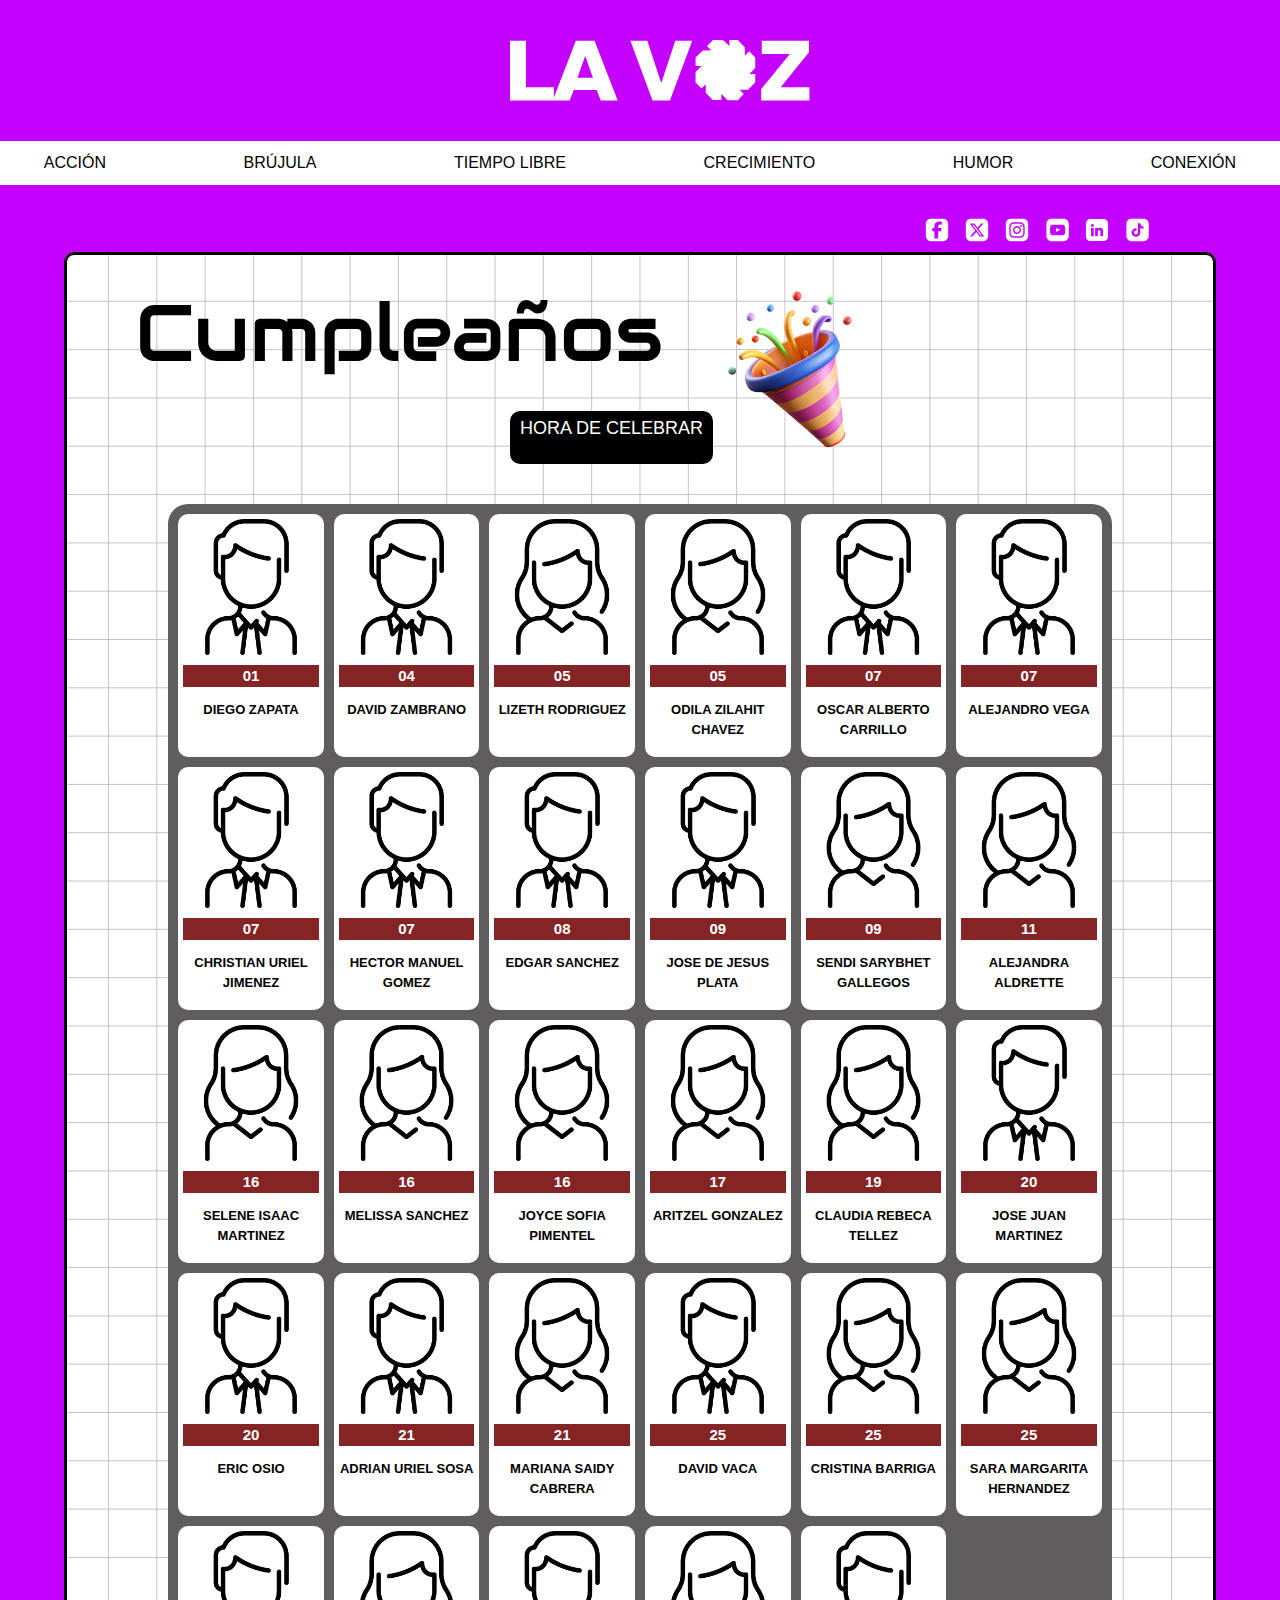
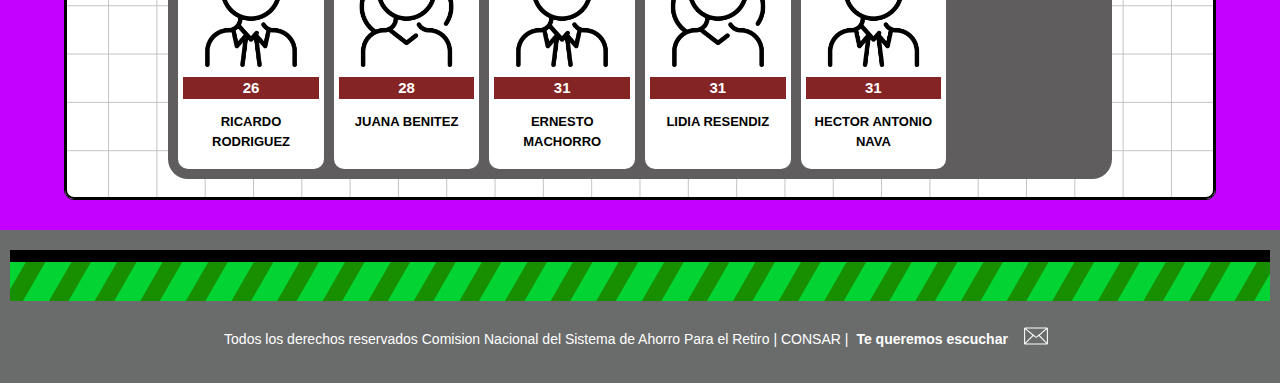
<file: cumpleaños.html>
<!DOCTYPE html>
<html lang="en">

<head>
    <!-- Google tag (gtag.js) -->
    <script async src="https://www.googletagmanager.com/gtag/js?id=G-C08WHWTTN7"></script>
    <script>
        window.dataLayer = window.dataLayer || [];
        function gtag() { dataLayer.push(arguments); }
        gtag('js', new Date());

        gtag('config', 'G-C08WHWTTN7');
    </script>
    <meta charset="UTF-8">
    <meta name="viewport" content="width=device-width, initial-scale=1.0">
    <title>La Voz | CUMPLEAÑOS</title>
    <link rel="stylesheet" href="css/normalize.css">
    <link rel="preconnect" href="https://fonts.googleapis.com">
    <link rel="preconnect" href="https://fonts.gstatic.com" crossorigin>
    <link href="https://fonts.googleapis.com/css2?family=Birthstone+Bounce:wght@400;500&display=swap" rel="stylesheet">
    <link href="https://fonts.googleapis.com/css2?family=Ephesis&family=Monsieur+La+Doulaise&display=swap"
        rel="stylesheet">
    <link rel="stylesheet" href="css/style.css">
    <link rel="stylesheet" href="css/cumpleaños.css">
    <link href="https://fonts.googleapis.com/css2?family=Audiowide&display=swap" rel="stylesheet">
</head>

<body>
    <header class="header">
        <a class="header__logo" href="index.html">
            <img class="header__logo--img" src="img/logo_la_voz.svg" alt="la_voz">
        </a>
    </header>

    <nav class="navegacion">
        <a class="navegacion__enlace" href="accion.html">acción</a>
        <a class="navegacion__enlace" href="brujula.html">brújula</a>
        <a class="navegacion__enlace" href="tiempo_libre.html">tiempo libre</a>
        <a class="navegacion__enlace" href="crecimiento.html">crecimiento</a>
        <a class="navegacion__enlace" href="humor.html"> humor</a>
        <a class="navegacion__enlace" href="conexion.html">conexión</a>
    </nav>

    <main>
        <section class="iconsLinks">
            <a target="_blank" href="https://www.facebook.com/ConsarMexico/?locale=es_LA">
                <img class="icon" src="img/icons/facebook.svg" alt="facebook">
            </a>
            <a target="_blank" arget="_blank" href="https://x.com/consar_mx?lang=es">
                <img class="icon" src="img/icons/twitterX.svg" alt="X">
            </a>
            <a target="_blank" href="https://www.instagram.com/consar_mx/?hl=es">
                <img class="icon" src="img/icons/instagram.svg" alt="instagram">
            </a>
            <a target="_blank" href="https://www.youtube.com/user/CONSARMexico">
                <img class="icon" src="img/icons/youtube.svg" alt="youtube">
            </a>
            <a target="_blank" href="https://www.linkedin.com/company/consar-mx/posts/?feedView=all">
                <img class="icon" src="img/icons/linkedin.svg" alt="linkedin">
            </a>
            <a target="_blank" href="https://www.tiktok.com/@consar_mx">
                <img class="icon" src="img/icons/tiktok.svg" alt="tiktok">
            </a>
        </section>

        <section class="seccion__cumpleaños">
            <div class="grid__caja--cumpleaños">
                <!--
                <img class="titulo__cumpleaños" src="img/fotos/CUMPLEAÑOS 1.svg" alt="cumpleaños hora de celebrar">
            -->
                <div class="cumpleaños__hora">

                    <p class="titulo_cumpleanos">Cumpleaños</p>
                    <p class="texto__relleno">hora de celebrar</p>
                    <img class="img__celebra" src="img/fotos/celebra.webp" alt="selebrar">
                </div>

                <!-- .grid nos ayudara con la responsibilidad de la pagina -->
                <!-- Seccion de cumpleaños del mes -->
                <div class="calendario">
                    <div class="grid">

                        <div class="cumpleaños">
                            <img class="cumpleaños__foto" src="img/fotos/hombre.webp" alt="foto">
                            <p class="cumpleaños__dia">01</p>
                            <p class="nombre__persona">diego zapata</p>
                        </div>

                        <div class="cumpleaños">
                            <img class="cumpleaños__foto" src="img/fotos/hombre.webp" alt="foto">
                            <p class="cumpleaños__dia">04</p>
                            <p class="nombre__persona">david zambrano</p>
                        </div>

                        <div class="cumpleaños">
                            <img class="cumpleaños__foto" src="img/fotos/mujer.png" alt="foto">
                            <p class="cumpleaños__dia">05</p>
                            <p class="nombre__persona">lizeth rodriguez</p>
                        </div>

                        <div class="cumpleaños">
                            <img class="cumpleaños__foto" src="img/fotos/mujer.png" alt="foto">
                            <p class="cumpleaños__dia">05</p>
                            <p class="nombre__persona">odila zilahit chavez</p>
                        </div>

                        <div class="cumpleaños">
                            <img class="cumpleaños__foto" src="img/fotos/hombre.webp" alt="foto">
                            <p class="cumpleaños__dia">07</p>
                            <p class="nombre__persona">oscar alberto carrillo</p>
                        </div>

                        <div class="cumpleaños">
                            <img class="cumpleaños__foto" src="img/fotos/hombre.webp" alt="foto">
                            <p class="cumpleaños__dia">07</p>
                            <p class="nombre__persona">alejandro vega</p>
                        </div>

                        <div class="cumpleaños">
                            <img class="cumpleaños__foto" src="img/fotos/hombre.webp" alt="foto">
                            <p class="cumpleaños__dia">07</p>
                            <p class="nombre__persona">christian uriel jimenez</p>
                        </div>

                        <div class="cumpleaños">
                            <img class="cumpleaños__foto" src="img/fotos/hombre.webp" alt="foto">
                            <p class="cumpleaños__dia">07</p>
                            <p class="nombre__persona">hector manuel gomez</p>
                        </div>

                        <div class="cumpleaños">
                            <img class="cumpleaños__foto" src="img/fotos/hombre.webp" alt="foto">
                            <p class="cumpleaños__dia">08</p>
                            <p class="nombre__persona">edgar sanchez</p>
                        </div>

                        <div class="cumpleaños">
                            <img class="cumpleaños__foto" src="img/fotos/hombre.webp" alt="foto">
                            <p class="cumpleaños__dia">09</p>
                            <p class="nombre__persona">jose de jesus plata</p>
                        </div>

                        <div class="cumpleaños">
                            <img class="cumpleaños__foto" src="img/fotos/mujer.png" alt="foto">
                            <p class="cumpleaños__dia">09</p>
                            <p class="nombre__persona">sendi sarybhet gallegos</p>
                        </div>

                        <div class="cumpleaños">
                            <img class="cumpleaños__foto" src="img/fotos/mujer.png" alt="foto">
                            <p class="cumpleaños__dia">11</p>
                            <p class="nombre__persona">alejandra aldrette</p>
                        </div>

                        <div class="cumpleaños">
                            <img class="cumpleaños__foto" src="img/fotos/mujer.png" alt="foto">
                            <p class="cumpleaños__dia">16</p>
                            <p class="nombre__persona">selene isaac martinez</p>
                        </div>

                        <div class="cumpleaños">
                            <img class="cumpleaños__foto" src="img/fotos/mujer.png" alt="foto">
                            <p class="cumpleaños__dia">16</p>
                            <p class="nombre__persona">melissa sanchez</p>
                        </div>

                        <div class="cumpleaños">
                            <img class="cumpleaños__foto" src="img/fotos/mujer.png" alt="foto">
                            <p class="cumpleaños__dia">16</p>
                            <p class="nombre__persona">joyce sofia pimentel</p>
                        </div>

                        <div class="cumpleaños">
                            <img class="cumpleaños__foto" src="img/fotos/mujer.png" alt="foto">
                            <p class="cumpleaños__dia">17</p>
                            <p class="nombre__persona">aritzel gonzalez</p>
                        </div>

                        <div class="cumpleaños">
                            <img class="cumpleaños__foto" src="img/fotos/mujer.png" alt="foto">
                            <p class="cumpleaños__dia">19</p>
                            <p class="nombre__persona">claudia rebeca tellez</p>
                        </div>

                        <div class="cumpleaños">
                            <img class="cumpleaños__foto" src="img/fotos/hombre.webp" alt="foto">
                            <p class="cumpleaños__dia">20</p>
                            <p class="nombre__persona">jose juan martinez</p>
                        </div>

                        <div class="cumpleaños">
                            <img class="cumpleaños__foto" src="img/fotos/hombre.webp" alt="foto">
                            <p class="cumpleaños__dia">20</p>
                            <p class="nombre__persona">eric osio</p>
                        </div>

                        <div class="cumpleaños">
                            <img class="cumpleaños__foto" src="img/fotos/hombre.webp" alt="foto">
                            <p class="cumpleaños__dia">21</p>
                            <p class="nombre__persona">adrian uriel sosa</p>
                        </div>

                        <div class="cumpleaños">
                            <img class="cumpleaños__foto" src="img/fotos/mujer.png" alt="foto">
                            <p class="cumpleaños__dia">21</p>
                            <p class="nombre__persona">mariana saidy cabrera</p>
                        </div>

                        <div class="cumpleaños">
                            <img class="cumpleaños__foto" src="img/fotos/hombre.webp" alt="foto">
                            <p class="cumpleaños__dia">25</p>
                            <p class="nombre__persona">david vaca</p>
                        </div>

                        <div class="cumpleaños">
                            <img class="cumpleaños__foto" src="img/fotos/mujer.png" alt="foto">
                            <p class="cumpleaños__dia">25</p>
                            <p class="nombre__persona">cristina barriga</p>
                        </div>

                        <div class="cumpleaños">
                            <img class="cumpleaños__foto" src="img/fotos/mujer.png" alt="foto">
                            <p class="cumpleaños__dia">25</p>
                            <p class="nombre__persona">sara margarita hernandez</p>
                        </div>

                        <div class="cumpleaños">
                            <img class="cumpleaños__foto" src="img/fotos/hombre.webp" alt="foto">
                            <p class="cumpleaños__dia">26</p>
                            <p class="nombre__persona">ricardo rodriguez</p>
                        </div>

                        <div class="cumpleaños">
                            <img class="cumpleaños__foto" src="img/fotos/mujer.png" alt="foto">
                            <p class="cumpleaños__dia">28</p>
                            <p class="nombre__persona">juana benitez</p>
                        </div>

                        <div class="cumpleaños">
                            <img class="cumpleaños__foto" src="img/fotos/hombre.webp" alt="foto">
                            <p class="cumpleaños__dia">31</p>
                            <p class="nombre__persona">ernesto machorro</p>
                        </div>

                        <div class="cumpleaños">
                            <img class="cumpleaños__foto" src="img/fotos/mujer.png" alt="foto">
                            <p class="cumpleaños__dia">31</p>
                            <p class="nombre__persona">lidia resendiz</p>
                        </div>

                        <div class="cumpleaños">
                            <img class="cumpleaños__foto" src="img/fotos/hombre.webp" alt="foto">
                            <p class="cumpleaños__dia">31</p>
                            <p class="nombre__persona">hector antonio nava</p>
                        </div>

                    </div> <!-- .calendario -->
                </div> <!-- .grid caja cumpleaños -->
            </div>
        </section>

        <section class="seccion__calendario">

        </section>
    </main>
    <footer class="footer">
        <img src="img/pleca/pleca1.svg" alt="pleca">
        <div class="correo">
            <p class="footer__texto2">Todos los derechos reservados Comision Nacional del Sistema de Ahorro Para el
                Retiro | CONSAR |</P>
            <p class="footer__texto"> Te queremos escuchar </p>
            <a href="mailto:comunicacion_interna@consar.gob.mx" class="enlace-svg">
                <img class="icon--sobre" src="img/icons/sobre.svg" alt="Contactar por correo">
            </a>
        </div>
    </footer>
</body>

</html>
</file>
<file: css/style.css>
:root {
    --primario: #c400ff;
    --primarioAccion: #ef3e3e;
    --primarioBrujula: #0010ff;
    --primarioTiempo: #fc00c0;
    --primarioCrecimiento: #ede053;
    --primarioHumor: #e75915;
    --primarioConexion: #04d334;
    --blanco: white;
    --gris: rgb(95, 93, 93);
    --negro: black;
    --footer: rgb(106, 108, 108);
    --azul: rgb(25, 25, 254);
    --rojo: rgb(219, 102, 102);

    /** Fuentes principales **/
    --fuentePrimaria: "Montserrat", sans-serif;
    --fuenteSecundaria: "Audiowide", sans-serif;
    --fuenteSecundaria2: "Ephesis", cursive;
    --fuenteContenidos: "Noto Sans", sans-serif;
    /* "Roboto Mono", monospace; */
}

/** Snipet **/
/** "https://www.paulirish.com/2012/box-sizing-border-box-ftw/" **/
html {
    box-sizing: border-box;
    font-size: 62.5%;
    /** 1 rem es 10px **/
}

/* --------------- GOLBALES --------------- */
*,
*:before,
*:after {
    box-sizing: inherit;
}

/** Globales **/
body {
    background-color: var(--primario);
    font-size: 1.6rem;
    line-height: 1.5;
}

h1 {
    font-size: 8rem;
    color: var(--negro);
    font-family: var(--fuenteSecundaria);
}

p {
    font-family: Arial, Helvetica, sans-serif;
    font-size: 1.8rem;
    color: var(--negro);
}

a {
    text-decoration: none;
}

img {
    max-width: 100%;
}

/** ---------------- Header  ---------------- **/

.header {
    position: sticky;
    /* Se queda pegado al hacer scroll */
    top: 0;
    /* Define dónde se debe pegar (en el borde superior) */
    z-index: 1000;
    /* Muy importante para que pase por encima del contenido */
    background-color: var(--primario);
    /* Fondo sólido para que no sea transparente */

    display: flex;
    justify-content: center;
    padding: 0;
}

@media (min-width: 768px) {
    .header {
        position: static;
        width: 100%;
        display: flex;
        justify-content: center;
        padding: 0;
        flex-direction: column;
        /* Alinea Logo arriba y Nav abajo */
        align-items: stretch;
        /* Centra el logo y el nav horizontalmente */
        background-color: var(--primario);
    }
}

.header__logo {
    width: 30rem;
    height: auto;
    display: block;
}

@media (min-width: 768px) {
    .header__logo {
        /* ESTO LO CENTRA HORIZONTALMENTE */
        margin-left: auto;
        margin-right: auto;
        margin-top: 2rem;
        margin-bottom: 2rem;
    }
}

.header__logo--img {
    width: 15rem;
    display: block;
    margin: 2rem auto;
}

@media (min-width: 768px) {
    .header__logo--img {
        width: 100%;
        display: block;
        margin: 2rem;
    }
}

/** ---------------- footer ---------------- **/
.footer {
    background-color: var(--footer);
    text-align: center;
    padding: 2rem 1rem;
    /* Espaciado interno para que respire en el celular */
    margin-top: auto;
    display: flex;
    flex-direction: column;
    /* Apila los elementos verticalmente */
    gap: 1.5rem;
    /* Espacio entre el correo y los textos */
    align-items: center;
}

.correo {
    display: flex;
    justify-content: center;
    align-items: center;
    gap: 0.8rem;
}

.icon--sobre {
    width: 4rem;
}

.footer__texto,
.footer__texto2 {
    font-family: var(--fuentePrimaria);
    font-size: 1.4rem;
    color: var(--blanco);
    margin: 0.5rem 0;
}

.footer__texto {
    font-weight: bold;
}

/* ---------------- Navegación ---------------- */
.navegacion {
    background-color: var(--blanco);
    padding: 1rem 0;
    display: flex;
    align-items: center;
    justify-content: space-around;
    width: 100%;
    gap: 5rem;
    transition: max-height 0.3s ease-in-out;
}

@media (max-width: 768px) {
    .navegacion {
        width: 100%;
        display: grid;
        gap: 2rem;
        flex-direction: column;
        align-items: center;
        text-align: justify;
    }
}

.navegacion__enlace {
    font-family: var(--fuentePrimaria);
    color: var(--negro);
    gap: 2rem;
    text-transform: uppercase;
    margin: 0rem auto;
}

.navegacion__enlace--activo,
.navegacion__enlace:hover {
    color: var(--primario);
    font-weight: bold;
}

.gif {
    display: flex;
    width: 4rem;
    justify-self: center;
}

.navegacion__enlace--gif {
    display: inline-flex;
    align-items: center;
    gap: 5px;
    text-decoration: none;
}

.iconsLinks {
    display: flex;
    justify-content: flex-end;
    margin-right: 10%;
    gap: 1rem;
    padding: 3rem 0 0 0;
}

.icon {
    width: 3rem;
}

/* HAMBURGUEZA */
/* --- Estilos para el botón (Oculto por defecto en desktop) --- */
.hamburger {
    display: none;
    cursor: pointer;
    background: none;
    border: none;
    flex-direction: column;
    gap: 5px;
}

.hamburger span {
    display: block;
    width: 30px;
    height: 4px;
    background-color: var(--negro);
    border-radius: 2px;
    transition: 0.3s;
}

/* --- Tu navegación base (Desktop) --- */
.navegacion {
    background-color: var(--blanco);
    padding: 1rem 0;
    display: flex;
    align-items: center;
    gap: 5rem;
    transition: max-height 0.3s ease-in-out;
}

/* --- Ajustes para Móvil (768px o menos) --- */
@media (max-width: 768px) {
    .header {
        display: flex;
        justify-content: space-between;
        align-items: center;
        padding: 1rem 2rem;
        background-color: var(--primario);
    }

    .hamburger {
        display: flex;
        /* Aparece en móvil */
    }

    .navegacion {
        /* display: none; */
        display: flex;
        opacity: 0;
        visibility: hidden;
        max-height: 0;
        overflow: hidden;

        /* Se oculta por defecto */
        flex-direction: column;
        gap: 2rem;
        position: absolute;
        top: 70px;
        /* Ajusta según el alto de tu header */
        left: 0;
        width: 100%;
        background-color: var(--blanco);
        padding: 0;
        box-shadow: 0 10px 10px rgba(0, 0, 0, 0.1);
        z-index: 100;

        transition: max-height 0.5s ease-in-out, opacity 0.3s ease, padding 0.5s ease;
        border-radius: 0 0 2rem 2rem;
    }

    /* Clase que activaremos con JS */
    .navegacion--active {
        opacity: 1;
        visibility: visible;
        max-height: 500px;
        padding: 2rem 0;
    }
    /* Redondeado del último enlace para que coincida con el contenedor */
    .navegacion__enlace:last-child {
        border-radius: 0 0 2rem 2rem;
}

/* HAMBURGUEZA FIN */

/* ----------------- Paguina de INICIO ----------------- */
.seccion__inicio {
    display: flex;
    justify-content: center;
    padding: 0 0 3rem 0;
}

.grid__caja--inicio {
    border: 0.1rem solid black;
    /* Borde exterior */
    box-shadow: inset 0 0 0 0.2rem black;
    /* Borde interno */

    position: relative;
    display: grid;
    grid-template-columns: repeat(2, 1fr);
    align-items: center;
    width: 90%;
    background-color: var(--blanco);
    padding: 1rem;
    border-radius: 1rem;
    gap: 1rem;

    /* Imagen de fondo en el contenedor */
    background-image: url(../img/mesa.svg);
    background-size: cover;
    /* Hace que cubra todo el contenedor */
    background-position: center;
    /* Centra la imagen */
    background-repeat: no-repeat;
    /* Evita que se repita */
}

@media (min-width: 768px) {
    .grid__caja--inicio {
        grid-template-columns: repeat(3, 1fr);
    }
}

.puerquito {
    display: flex;
    width: 80%;
    justify-self: center;
    animation:
        aparecer 0.8s cubic-bezier(0.25, 0.46, 0.45, 0.94) both,
        flotar 3s ease-in-out infinite 0.8s;
}

@media (min-width: 768px) {
    .puerquito {
        grid-column: 1/2;
        grid-row: 1/3;
    }
}

/* Animación de entrada */
@keyframes aparecer {
    0% {
        transform: translateX(-50px);
        opacity: 0;
    }

    100% {
        transform: translateX(0);
        opacity: 1;
    }
}

/* Animación de bucle */
@keyframes flotar {

    0%,
    100% {
        transform: translateY(0);
    }

    50% {
        transform: translateY(-15px);
    }
}

.mes__img {
    position: relative;
    justify-self: center;
}

.boton__puntero {
    display: flex;
    /* Pone el botón y el puntero en la misma línea */
    justify-content: center;
    /* Centra el grupo horizontalmente */
    align-items: center;
    /* Alinea verticalmente el puntero con el botón */
    gap: 0rem;
    /* Espacio opcional entre el botón y el puntero */
    width: 100%;
    grid-column: 1/3;
    grid-row: 3/4;
}

@media (min-width: 768px) {
    .boton__puntero {
        grid-column: 2/3;
        grid-row: 2/3;
    }
}


.puntero {
    justify-self: start;
    position: relative;
    width: 4rem;
}

.botonCumpleaños {
    display: table;
    align-items: center;
    width: 15rem;
}

.imagen_temporada {
    display: flex;
    width: 80%;
    justify-self: flex-end;
    align-self: end;
    /* ... tus estilos actuales ... */
    animation: aparecer_imagen_temporada 0.8s cubic-bezier(0.25, 0.46, 0.45, 0.94) both;
}

@media (min-width: 768px) {
    .imagen_temporada {
        width: 80%;
    }
}

@keyframes aparecer_imagen_temporada {
    0% {
        transform: translateX(50px);
        /* Viene desde la derecha */
        opacity: 0;
    }

    100% {
        transform: translateX(0);
        opacity: 1;
    }
}

/* --------- Efecto boton cumpleaños -------- */
.botonCumpleaños__boton {
    text-transform: uppercase;
    padding: 14px 28px;
    font-size: 18px;
    font-family: var(--fuentePrimaria);
    color: #fff;
    /* Fondo inicial */
    background: #c022b5;
    border: none;
    border-radius: 50px;
    cursor: pointer;
    box-shadow: 0 8px 20px rgba(255, 111, 145, 0.45);

    /* Preparar la transición de tamaño */
    transition: transform 0.2s ease;

    /* Aplicar la animación de colores infinita */
    animation: coloresVivos 6s infinite alternate;
}

/* Efecto de aumento de tamaño al pasar el mouse (15% más grande) */
.botonCumpleaños__boton:hover {
    transform: scale(1.15);
}

/* Animación de los colores del botón */
@keyframes coloresVivos {
    0% {
        background-color: #c022b5;
        /* Color 1 */
    }

    50% {
        background-color: #ff9671;
        /* Color 2 */
    }

    100% {
        background-color: #27d282;
        /* Color 3 */
    }
}

.contenedor__mes {
    display: grid;
    width: 100%;
    grid-column: 1/3;
    grid-row: 1/2;
}

@media (min-width: 768px) {
    .contenedor__mes {
        grid-column: 2/3;
        grid-row: 1/3;
    }
}


.texto__caja--auto {
    display: inline-flex;
    padding: 0 1rem;
    font-family: var(--fuentePrimaria);
    text-transform: uppercase;
    background-color: var(--negro);
    color: var(--blanco);
    border-radius: 1rem;
    justify-content: center;
    font-weight: bold;
    font-size: 4rem;
    margin-top: 0;
    /* Quita el espacio exterior arriba */
    margin-bottom: 0;
    /* Quita el espacio exterior abajo */
    padding-top: 0;
    /* Quita el espacio interior arriba */
    padding-bottom: 0;
    /* Quita el espacio interior abajo */
    justify-self: flex-end;
}

.titulo_mes {
    font-family: var(--fuenteSecundaria);
    /**font-weight: bold;**/
    font-size: 12rem;
    margin-top: 0;
    /* Quita el espacio exterior arriba */
    margin-bottom: 0;
    /* Quita el espacio exterior abajo */
    padding-top: 0;
    /* Quita el espacio interior arriba */
    padding-bottom: 0;
    /* Quita el espacio interior abajo */
    justify-self: center;
}
</file>
<file: css/cumpleaños.css>
/* ------------------ PAGINA DE CUMPLEAÑOS ------------------ */

/** -------------------  Cumpleaños ------------------- **/
.seccion__cumpleaños {
    display: flex;
    justify-content: center;
    padding: 0 0 3rem 0;
    grid-column: 1/6;
}

.grid__caja--cumpleaños {
    position: relative;
    display: grid;
    grid-template-columns: repeat(2, 1fr);
    align-items: center;
    width: 95%;
    /* Un poco más ancho en móvil */
    gap: 1rem;
    padding: 1rem;
    background-color: var(--blanco);
    border: 0.1rem solid black;
    box-shadow: inset 0 0 0 0.2rem black;
    border-radius: 1rem;
    background-image: url(../img/mesa.svg);
    background-size: cover;
    background-position: center;
    background-repeat: no-repeat;
}

/* ESTILOS PARA ESCRITORIO (Mayores a 768px) */
@media (min-width: 768px) {
    .grid__caja--cumpleaños {
        /* SOLO pones lo que cambia */
        grid-template-columns: repeat(5, 1fr);
        /* Aquí aplicas las 8 columnas */
        width: 90%;
        padding: 2rem;
        /* Si quieres más espacio en PC */
        gap: 2rem;
    }
}


.titulo_cumpleanos {
    font-family: var(--fuenteSecundaria);
    /**font-weight: bold;**/
    font-size: 8rem;
    margin-top: 0;      /* Quita el espacio exterior arriba */
    margin-bottom: 0;   /* Quita el espacio exterior abajo */
    padding-top: 0;     /* Quita el espacio interior arriba */
    padding-bottom: 0;  /* Quita el espacio interior abajo */
    justify-self: center;
    padding: 0 5rem; /* Separacion de los extremos*/
}

.cursiva__cumpleaños {
    margin: 0;
    font-size: 12rem;
    color: var(--negro);
    font-family: var(--fuenteSecundaria);
    justify-self: flex-end;
}

.cumpleaños__hora {
    display: grid;
    grid-column: 1/6;
    max-width: 70%;
}

.texto__relleno {
    display: flex;
    white-space: nowrap;
    width: fit-content;
    justify-self: start;
    height: auto;
    padding: 0.4rem 1rem;
    margin: 0;
    font-family: var(--fuentePrimaria);
    border-radius: 1rem;
    text-transform: uppercase;
    color: var(--blanco);
    background-color: var(--negro);
    grid-row: 2/3;
    justify-self: flex-end;
}

.img__celebra {
    width: 15rem;
    grid-column: 4/5;
    grid-row: 1/3;
    justify-self: center;

}



/** -------------------  Calendario ------------------- **/
.calendario {
    justify-self: center;
    /* Mover el grid al centro */
    width: 85%;
    height: auto;
    background-color: var(--gris);
    padding: 1rem;
    border-radius: 2rem;
    display: block;
    grid-column: 1/3;
}

@media (min-width: 768px) {
    .calendario {
        justify-self: center;
        /* Mover el grid al centro */
        width: 85%;
        height: auto;
        background-color: var(--gris);
        padding: 1rem;
        border-radius: 2rem;
        display: block;
        grid-column: 1/6;
        grid-row: 3/4;

    }
}

.grid {
    width: 100%;
    display: grid;
    grid-template-columns: repeat(2, 1fr);
    column-gap: 1rem;
    row-gap: 1rem;

}

@media (min-width: 768px) {
    .grid {
        grid-template-columns: repeat(6, 1fr);
        display: grid;
        width: 100%;
    }
}

.cumpleaños {
    background-color: var(--blanco);
    padding: 0.5rem;
    border-radius: 1rem;
}

.cumpleaños__foto {
    display: block;
    /* Necesario para que el margen funcione */
    margin-left: auto;
    margin-right: auto;
    width: 100%;
    /* El tamaño que ya definiste */
    height: auto;
}

.cumpleaños__dia {
    background-color: rgb(132, 36, 36);
    color: var(--blanco);
    font-size: 1.5rem;
    margin: 1rem 0 0 0;
}

.nombre__persona {
    font-size: 1.3rem;
}



.nombre__persona,
.cumpleaños__dia {
    font-family: var(--fuentePrimaria);
    font-weight: bold;
    text-transform: uppercase;
    text-align: center;

}
</file>
